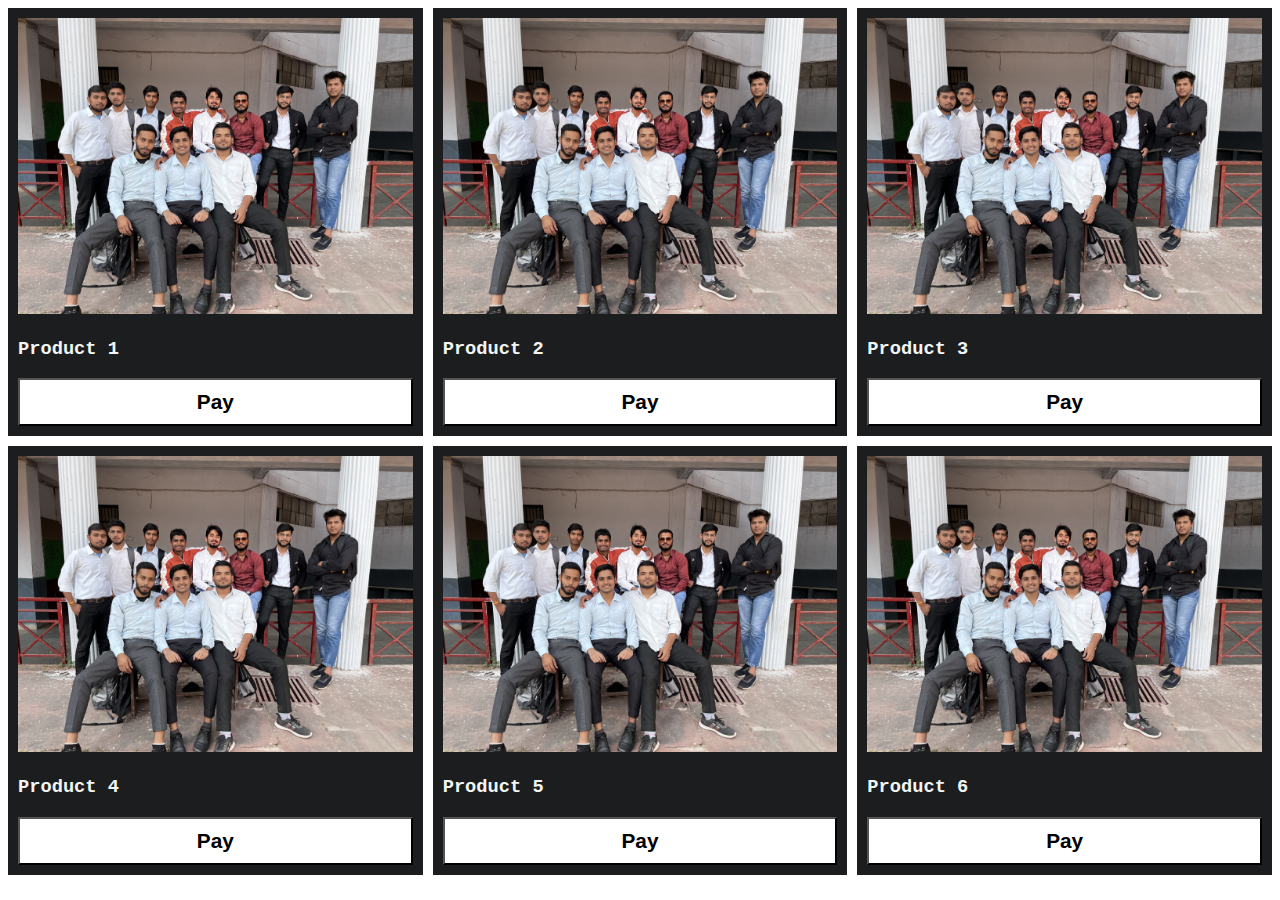
<file: online Class/CSS_grid/index.htm>
<!DOCTYPE html>
<html lang="en">

<head>
    <meta charset="UTF-8">
    <meta name="viewport" content="width=device-width, initial-scale=1.0">
    <link rel="stylesheet" tupe="text/css" href="style.css">
    <title>flipkart Clone</title>

</head>

<body>
    <!-- card container -->

    <div class="cards">

        <!-- card1 -->
        <div class="card1">

            <!-- Image -->
            <div class="image">
                <img src="image1.jpg" height="300px" width="500px" alt="">
            </div>

            <!-- Product Name -->
            <div class="name">
                <h3>Product 1</h3>
            </div>

            <!-- Pay Button -->
            <div class="button">
                <button>Pay</button>
            </div>


        </div>
        <!-- card2 -->
        <div class="card2">

            <!-- Image -->
            <div class="image">
                <img src="image1.jpg"height="300px" width="500px" alt="">
            </div>

            <!-- Product Name -->
            <div class="name">
                <h3>Product 2</h3>
            </div>

            <!-- Pay Button -->
            <div class="button">
                <button>Pay</button>
            </div>


        </div>
        <!-- card3 -->
        <div class="card3">

            <!-- Image -->
            <div class="image">
                <img src="image1.jpg" height="300px" width="500px" alt="">
            </div>

            <!-- Product Name -->
            <div class="name">
                <h3>Product 3</h3>
            </div>

            <!-- Pay Button -->
            <div class="button">
                <button>Pay</button>
            </div>


        </div>
        <!-- card4 -->
        <div class="card4">

            <!-- Image -->
            <div class="image">
                <img src="image1.jpg" height="300px" width="500px"  alt="">
            </div>

            <!-- Product Name -->
            <div class="name">
                <h3>Product 4</h3>
            </div>

            <!-- Pay Button -->
            <div class="button">
                <button>Pay</button>
            </div>


        </div>
        <!-- card5 -->
        <div class="card5">

            <!-- Image -->
            <div class="image">
                <img src="image1.jpg" height="300px" width="500px"   alt="">
            </div>

            <!-- Product Name -->
            <div class="name">
                <h3>Product 5</h3>
            </div>

            <!-- Pay Button -->
            <div class="button">
                <button>Pay</button>
            </div>


        </div>
        <!-- card6-->
        <div class="card6">

            <!-- Image -->
            <div class="image">
                <img src="image1.jpg"  height="300px" width="500px" alt="">
            </div>

            <!-- Product Name -->
            <div class="name">
                <h3>Product 6</h3>
            </div>
            
            <!-- Pay Button -->
            <div class="button">
                <button>Pay</button>
            </div>


        </div>
    </div>
</body>

</html>
</file>
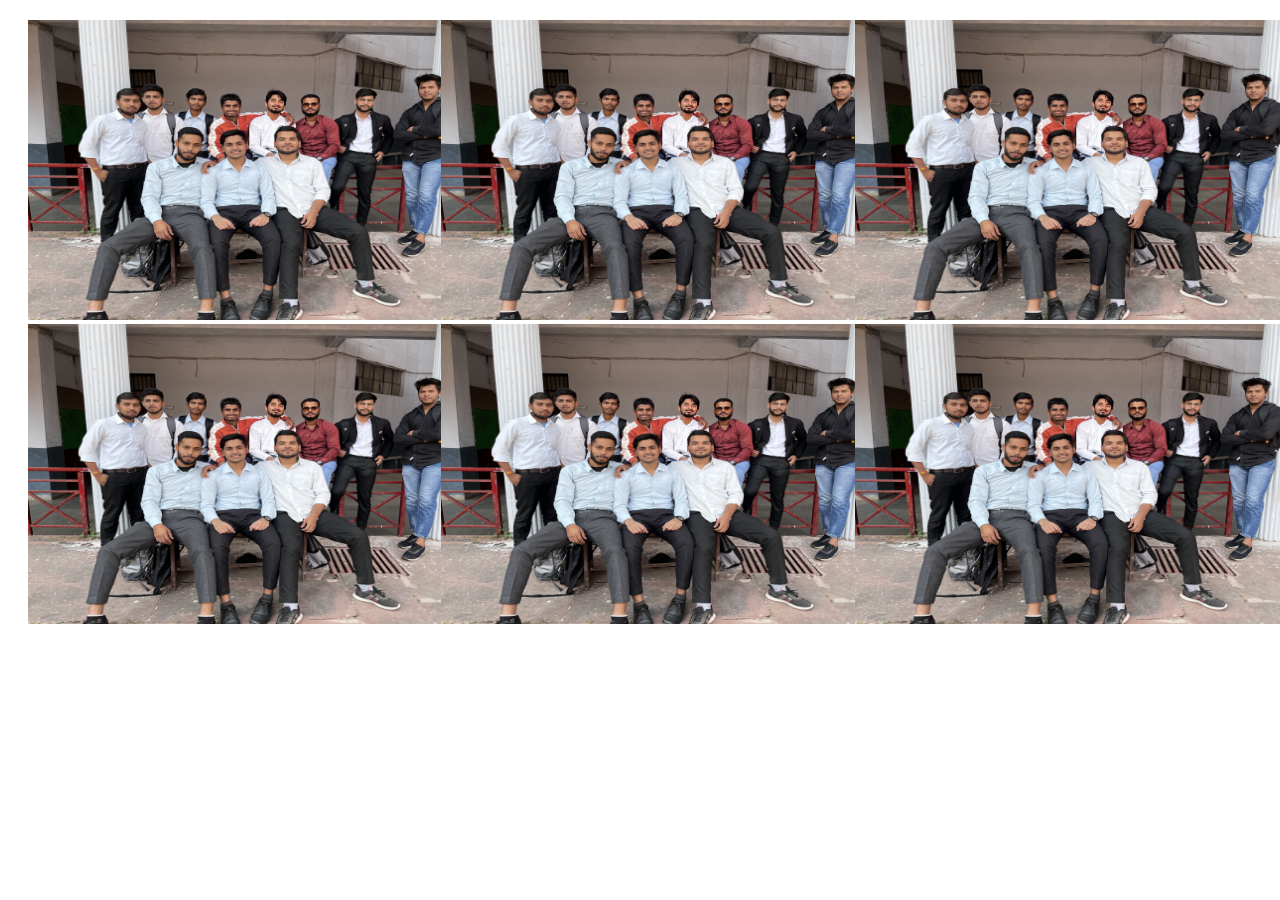
<file: online Class/CSS_grid/index2.html>
<!DOCTYPE html>
<html lang="en">

<head>
    <meta charset="UTF-8">
    <meta name="viewport" content="width=device-width, initial-scale=1.0">
    <link rel="stylesheet" type="text/css" href="style2.css">
    <title>Image Gallery</title>
</head>

<body>
    <div class="images">

        <div class="image">
            <img src="image1.jpg" height="300px" width="500px" alt="photo">
        </div>
        <div class="image">
            <img src="image1.jpg" height="300px" width="500px" alt="photo">
        </div>
        <div class="image">
            <img src="image1.jpg" height="300px" width="500px" alt="photo">
        </div>
        <div class="image">
            <img src="image1.jpg" height="300px" width="500px" alt="photo">
        </div>
        <div class="image">
            <img src="image1.jpg" height="300px" width="500px" alt="photo">
        </div>
        <div class="image">
            <img src="image1.jpg" height="300px" width="500px" alt="photo">
        </div>
    </div>
</body>

</html>
</file>
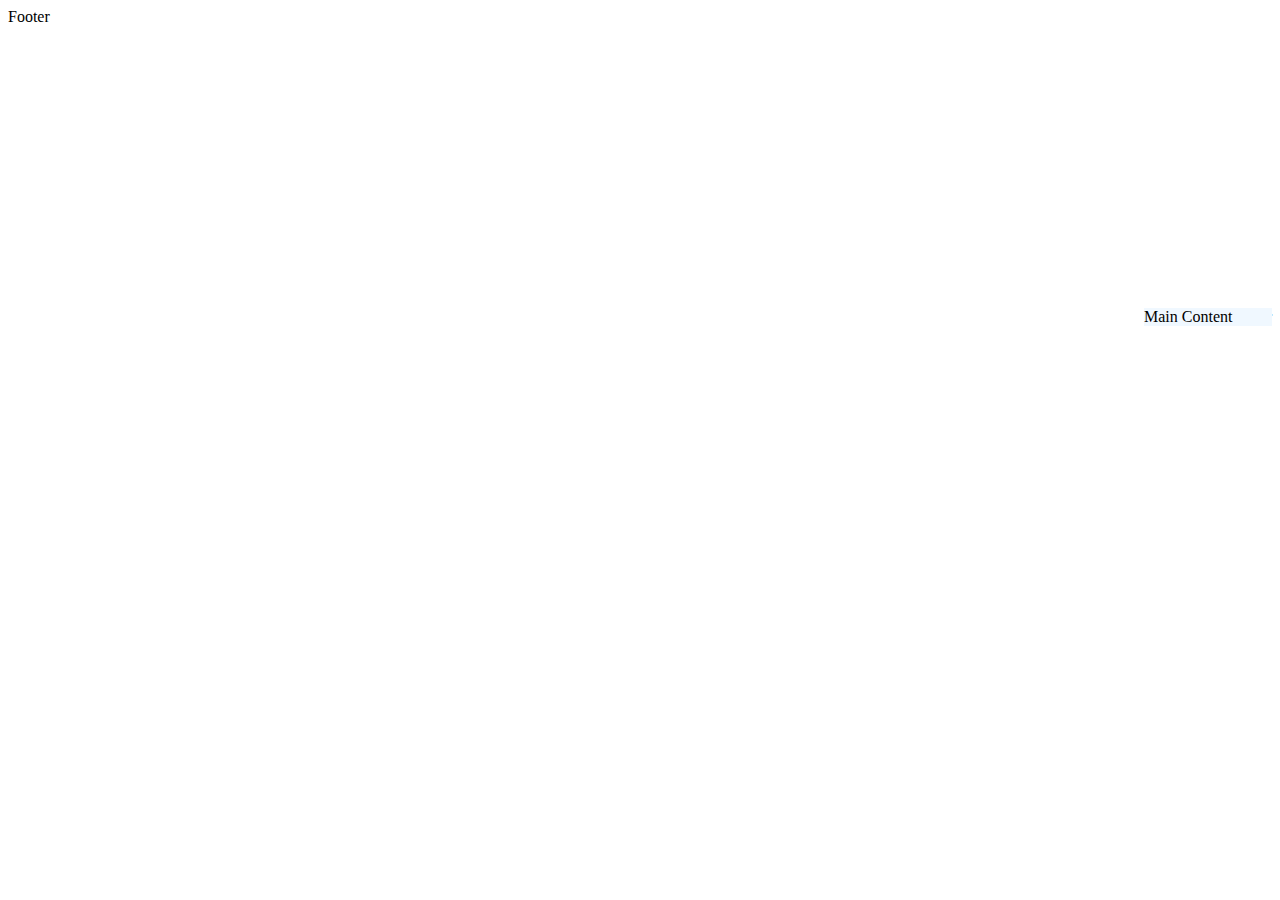
<file: online Class/CSS_grid/templete-area.html>
<!-- Idea to code -->

<!DOCTYPE html>
<html lang="en">
<head>
    <meta charset="UTF-8">
    <meta name="viewport" content="width=device-width, initial-scale=1.0">
    <link rel="stylesheet" href="Templete.css">
    <title>Design-2-code</title>
</head>
<body>
    <div class="page">
        <!-- Header -->
        <div class="header">
            Header
        </div>

        <!-- Side Navigation bar -->
        <div class="nav">
            Side Navigation bar
        </div>
        <!-- Main content -->
        <div class="main">
            Main Content
        </div>
        <!-- Footer Content -->
        <div class="footer">
            Footer
        </div>


    </div>
</body>
</html>
</file>
<file: online Class/CSS_grid/style.css>
img{
    height: auto;
    width: 100%;
}
.cards{
    display: grid;
    /* agr colums ko set karo to rows apne app set ho jaaygi and simunteniously rows and column bhi  */

    /* grid-template-columns: 100px 100px 100px 100px ; */
    grid-template-columns: repeat(3,1fr);

    grid-gap: 10px;


}
.card1,.card2,.card3,.card4,.card5,.card6{
    padding: 10px;
    font-family: 'Courier New', Courier, monospace;
    background-color: #1c1d1e;
    color: #f1f5f3;

}

button{
    width: 100%;
    padding: 10px;
    background: white;
    font-size: 1.3rem;
    font-weight: bold;

}
</file>
<file: online Class/CSS_grid/style2.css>
.image {
    height: auto;
    max-width: 100%;
}

.images {
    column-count: 3;
    margin: 10px;
    padding: 10px;

}
/* Add media queries */


/* Apply css below width */
/* @media (max-width:999px) { 
     images{
        display: grid;
        column-count: 2;
    } */
    
}
</file>
<file: online Class/CSS_grid/Templete.css>
.page{
    display: grid;
    grid-template-areas:  
                        "head head",
                        "nav main"
                        "nav foot";
    grid-template-rows: 200px  auto   100px    ;
    grid-template-columns: 100px 1fr;
    

/* Look at the resources  this is not good */


}
.header{
    grid-area: head;
    background-color:aliceblue;
}
.nav{
    grid-area: nav;
    background-color:aliceblue;

}
.main{
    grid-area: main;
    background-color:aliceblue;
}
</file>
